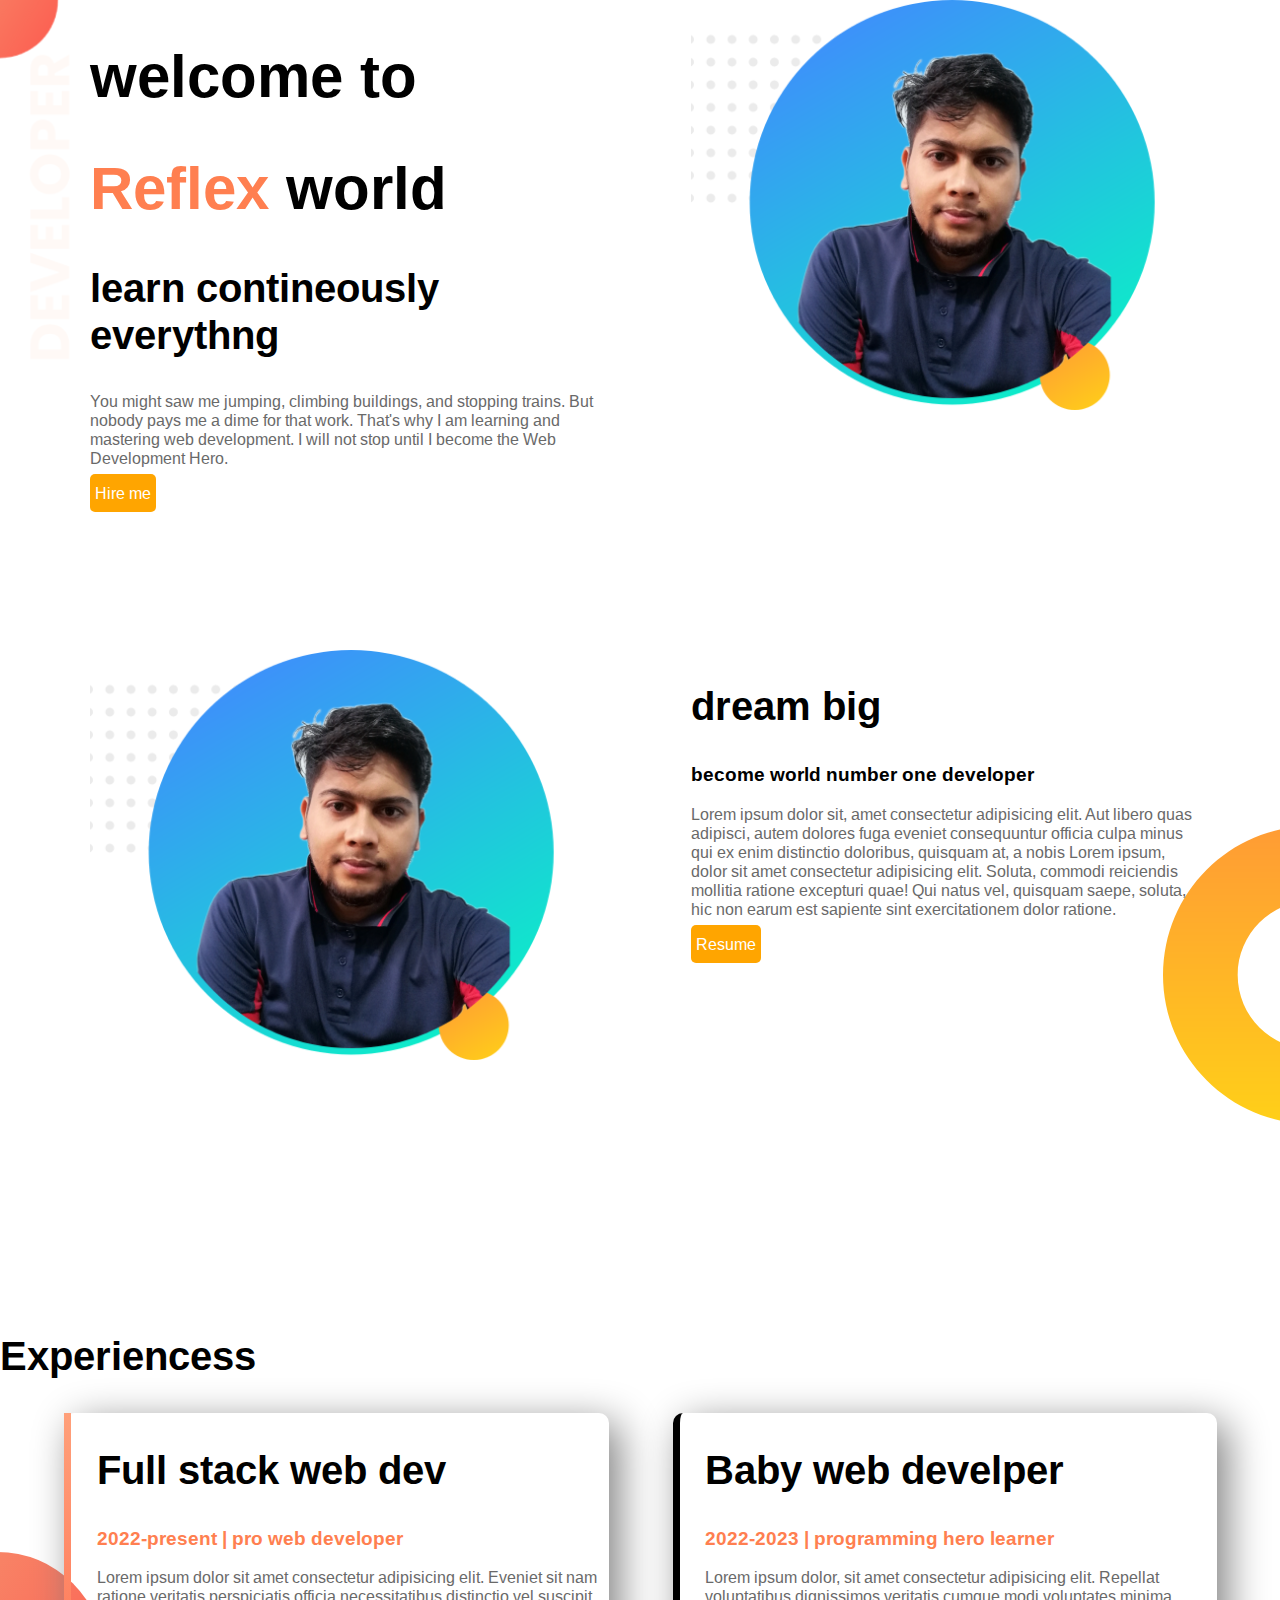
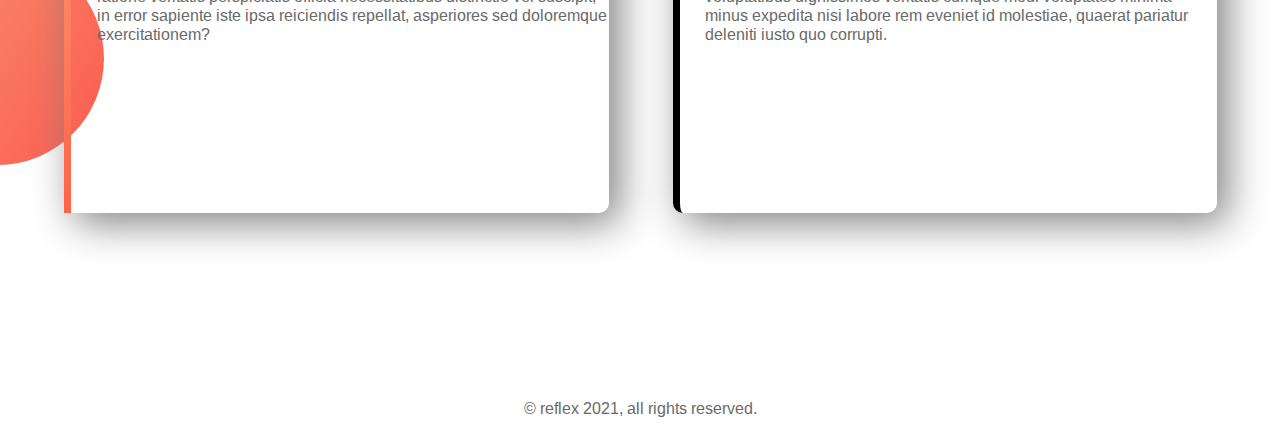
<file: index.html>
<!DOCTYPE html>
<html lang="en">
<head>
    <meta charset="UTF-8">
    <meta http-equiv="X-UA-Compatible" content="IE=edge">
    <meta name="viewport" content="width=device-width, initial-scale=1.0">
    <link rel="preconnect" href="https://fonts.googleapis.com">
    <link rel="preconnect" href="https://fonts.gstatic.com" crossorigin>
    <link href="https://fonts.googleapis.com/css2?family=Arimo:ital,wght@1,700&display=swap" rel="stylesheet">
    <title>Reflex safwan</title>
    <link rel="stylesheet" href="style.css">
</head>
<body>
    <section class="baground-pic">
            <div class="half-width">
                <h1>welcome to</h1>
                <h1><span class="adding_color">Reflex</span> world</h1>
                <h2>learn contineously everythng</h2>
                <p>You might saw me jumping, climbing buildings, and stopping trains. But nobody pays me a dime for that work. That's why I am learning and mastering web development. I will not stop until I become the Web Development Hero.</p>
                <a target="_blank" class="link-button" href="https://www.linkedin.com/in/reflex-safwan-a67761144/">Hire me</a>
            </div>
            <div class="half-width">
                <img src="images/image 10.png" alt="">
            </div>
    </section>
    <section class="dream-big">
        <div class="half-width">
            <img src="images/image 10.png" alt="">
        </div>
        <div class="half-width">
            <h2>dream big</h2>
            <h3>become world number one developer</h3>
            <p>Lorem ipsum dolor sit, amet consectetur adipisicing elit. Aut libero quas adipisci, autem dolores fuga eveniet consequuntur officia culpa minus qui ex enim distinctio doloribus, quisquam at, a nobis Lorem ipsum, dolor sit amet consectetur adipisicing elit. Soluta, commodi reiciendis mollitia ratione excepturi quae! Qui natus vel, quisquam saepe, soluta, hic non earum est sapiente sint exercitationem dolor ratione.</p>
            <a class="link-button" target="_blank" href="https://www.linkedin.com/in/reflex-safwan-a67761144/">Resume</a>
        </div>
    </section>
    <section class="experiences">
        <h2>Experiencess</h2>

        <div id="full-stack" class="half-width shadow">
            <h2>Full stack web dev</h2>
            <h3 class="adding_color" >2022-present |  pro web developer</h3>
            <p>Lorem ipsum dolor sit amet consectetur adipisicing elit. Eveniet sit nam ratione veritatis perspiciatis officia necessitatibus distinctio vel suscipit, in error sapiente iste ipsa reiciendis repellat, asperiores sed doloremque exercitationem?</p>
        </div>
        <div id="baby" class="half-width shadow">
            <h2>Baby web develper</h2>
            <h3 class="adding_color">2022-2023 |  programming hero learner</h3>
            <p>Lorem ipsum dolor, sit amet consectetur adipisicing elit. Repellat voluptatibus dignissimos veritatis cumque modi voluptates minima minus expedita nisi labore rem eveniet id molestiae, quaerat pariatur deleniti iusto quo corrupti.</p>
        </div>
    </section>
    <footer>
       <p> © reflex 2021, all rights reserved.</p>
    </footer>
</body>
</html>
</file>
<file: style.css>
body{
    font-family: 'Arimo', sans-serif;
    margin:0px;
}
h1{
    font-size: 60px;
}
h2{
    font-size: 40px;
}
p{
    color:dimgray;

}
.adding_color{
    color:coral;
}
.half-width{
    width: 40%;
    float:left;
    margin-left: 5%;
    padding-left: 2%;

}
.half-width img{
    width: 100%;
}
.baground-pic{
    background-image: url("images/top-banner.png");
    background-repeat: no-repeat;
}
section{
    height: 500px;
    padding-bottom: 150px;
}
.link-button{
    text-decoration: none;
    padding: 10px 5px;
    background-color: orange;
    background-image: linear-gradient(50deg,lightsalmon tomato);
    border-radius: 5px;
    font-weight: 700px;
    color:white;

}
.dream-big{
    background-image: url("images/dream-bg.png");
    background-repeat: no-repeat;
   background-position: right;
}
.shadow{
    box-shadow: 10px 10px 40px gray;
    border-radius: 10px;
    height: 400px;

}
.experiences{
background-image: url("images/exp-bg.png");
background-repeat: no-repeat;
background-position: left;
}
#full-stack{
    border-left: 7px solid;
    border-image: linear-gradient(180deg, lightsalmon, tomato);
    border-image-slice: 1;
}
#baby{
    border-left: 7px solid;
    border-image: linear-gradient(180deg, blue cyan);
    border-image-slice: 1;
} 
footer p{
    text-align: center ;
}
</file>
